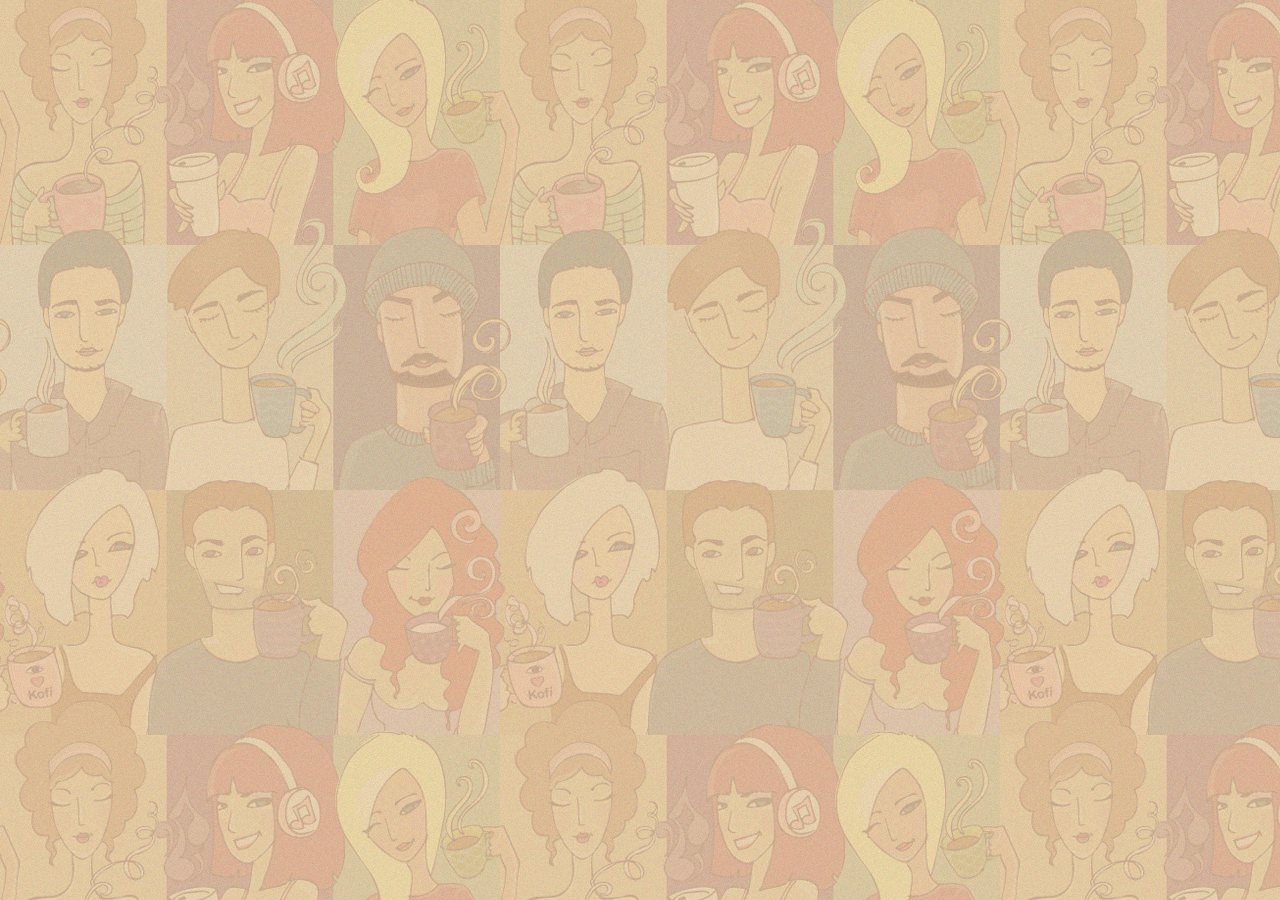
<file: responsive site/src/index.html>
<!doctype html>
<html lang="en">

<head>
  <title>Site</title>
  <meta name="viewport" content="width=device-width, initial-scale=1">
  <link rel="icon" type="image/x-icon" href="favicon.ico">
  <link href="https://cdn.jsdelivr.net/npm/bootstrap@5.2.2/dist/css/bootstrap.min.css" rel="stylesheet"
    integrity="sha384-Zenh87qX5JnK2Jl0vWa8Ck2rdkQ2Bzep5IDxbcnCeuOxjzrPF/et3URy9Bv1WTRi" crossorigin="anonymous">
  <script src="https://cdn.jsdelivr.net/npm/bootstrap@5.0.2/dist/js/bootstrap.bundle.min.js"
    integrity="sha384-MrcW6ZMFYlzcLA8Nl+NtUVF0sA7MsXsP1UyJoMp4YLEuNSfAP+JcXn/tWtIaxVXM"
    crossorigin="anonymous"></script>
</head>

<body style="background-image: url(./assets/images/bg-body.jpg);">
  <app-root></app-root>
</body>

</html>
</file>
